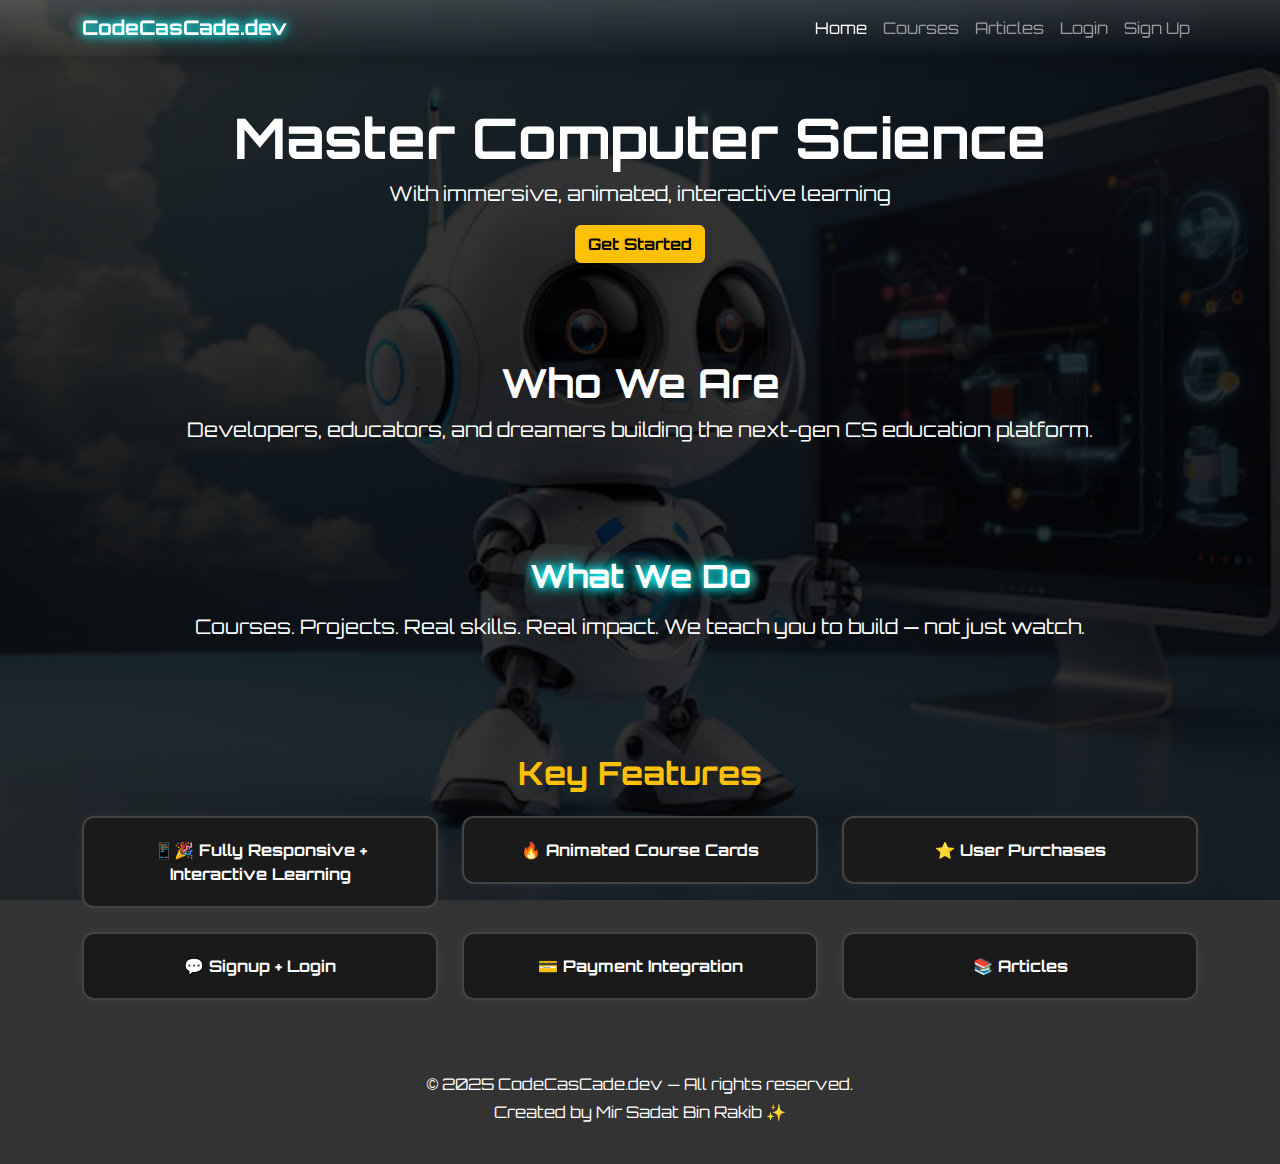
<file: index.html>
<!DOCTYPE html>
<html lang="en">

<head>
    <meta charset="UTF-8" />
    <meta name="viewport" content="width=device-width, initial-scale=1.0" />
    <title>CodeCasCade.dev</title>
    <link rel="stylesheet" href="https://cdn.jsdelivr.net/npm/bootstrap@5.3.3/dist/css/bootstrap.min.css" />
    <link rel="stylesheet" href="css/style.css" />
    <link href="https://fonts.googleapis.com/css2?family=Orbitron&display=swap" rel="stylesheet" />
    <style>
        body {
            background: url('./images/bannner.jpg') no-repeat center center fixed;
            background-size: cover;
            font-family: 'Orbitron', sans-serif;
            color: #fff;
        }

        .bg-overlay {
            background: rgba(0, 0, 0, 0.8);
            min-height: 100vh;
        }

        section,
        header,
        footer {
            background-color: transparent !important;
        }
    </style>
</head>

<body>
    <div class="bg-overlay">
        <!-- 🔥 Navbar -->
        <nav class="navbar navbar-expand-lg navbar-dark bg-gradient sticky-top shadow">
            <div class="container">
                <a class="navbar-brand fw-bold text-glow" href="#">CodeCasCade.dev</a>
                <button class="navbar-toggler" type="button" data-bs-toggle="collapse" data-bs-target="#navMenu">
                    <span class="navbar-toggler-icon"></span>
                </button>
                <div class="collapse navbar-collapse" id="navMenu">
                    <ul class="navbar-nav ms-auto">
                        <li class="nav-item"><a class="nav-link active" href="#">Home</a></li>
                        <li class="nav-item"><a class="nav-link" href="courses.html">Courses</a></li>
                        <li class="nav-item"><a class="nav-link" href="articles.html">Articles</a></li>
                        <li class="nav-item"><a class="nav-link" href="login.html">Login</a></li>
                        <li class="nav-item"><a class="nav-link" href="signup.html">Sign Up</a></li>
                    </ul>
                </div>
            </div>
        </nav>

        <!-- 💻 Hero Section -->
        <header class="text-center text-white py-5">
            <div class="container">
                <h1 class="display-4 fw-bold glow">Master Computer Science</h1>
                <p class="lead">With immersive, animated, interactive learning</p>
                <a href="signup.html" class="btn btn-warning fw-bold shadow">Get Started</a>
            </div>
        </header>

        <!-- 👾 Who We Are -->
        <section class="py-5 text-center">
            <div class="container">
                <h2 class="fw-bold display-6">Who We Are</h2>
                <p class="lead">Developers, educators, and dreamers building the next-gen CS education platform.</p>
            </div>
        </section>

        <!-- ⚡ What We Do -->
        <section class="py-5 text-center">
            <div class="container">
                <h2 class="fw-bold text-glow mb-3">What We Do</h2>
                <p class="lead">Courses. Projects. Real skills. Real impact. We teach you to build — not just watch.</p>
            </div>
        </section>

        <!-- 🚀 Features -->
        <section class="py-5 text-center">
            <div class="container">
                <h2 class="text-warning fw-bold mb-4">Key Features</h2>
                <div class="row g-4">
                    <div class="col-md-4">
                        <div class="feature-box glow-box">📱🎉 Fully Responsive + Interactive Learning</div>
                    </div>
                    <div class="col-md-4">
                        <div class="feature-box glow-box">🔥 Animated Course Cards</div>
                    </div>
                    <div class="col-md-4">
                        <div class="feature-box glow-box">⭐ User Purchases</div>
                    </div>
                    <div class="col-md-4">
                        <div class="feature-box glow-box">💬 Signup + Login</div>
                    </div>
                    <div class="col-md-4">
                        <div class="feature-box glow-box">💳 Payment Integration</div>
                    </div>
                    <div class="col-md-4">
                        <div class="feature-box glow-box">📚 Articles </div>
                    </div>
                </div>
            </div>
        </section>

        <!-- 👣 Footer -->
        <footer class="text-center py-4">
            <div class="container">
                <p class="mb-1">&copy; 2025 CodeCasCade.dev — All rights reserved.</p>
                <p>Created by Mir Sadat Bin Rakib ✨</p>
            </div>
        </footer>
    </div>

    <script src="https://cdn.jsdelivr.net/npm/bootstrap@5.3.3/dist/js/bootstrap.bundle.min.js"></script>
    <script src="js/script.js"></script>
</body>

</html>
</file>
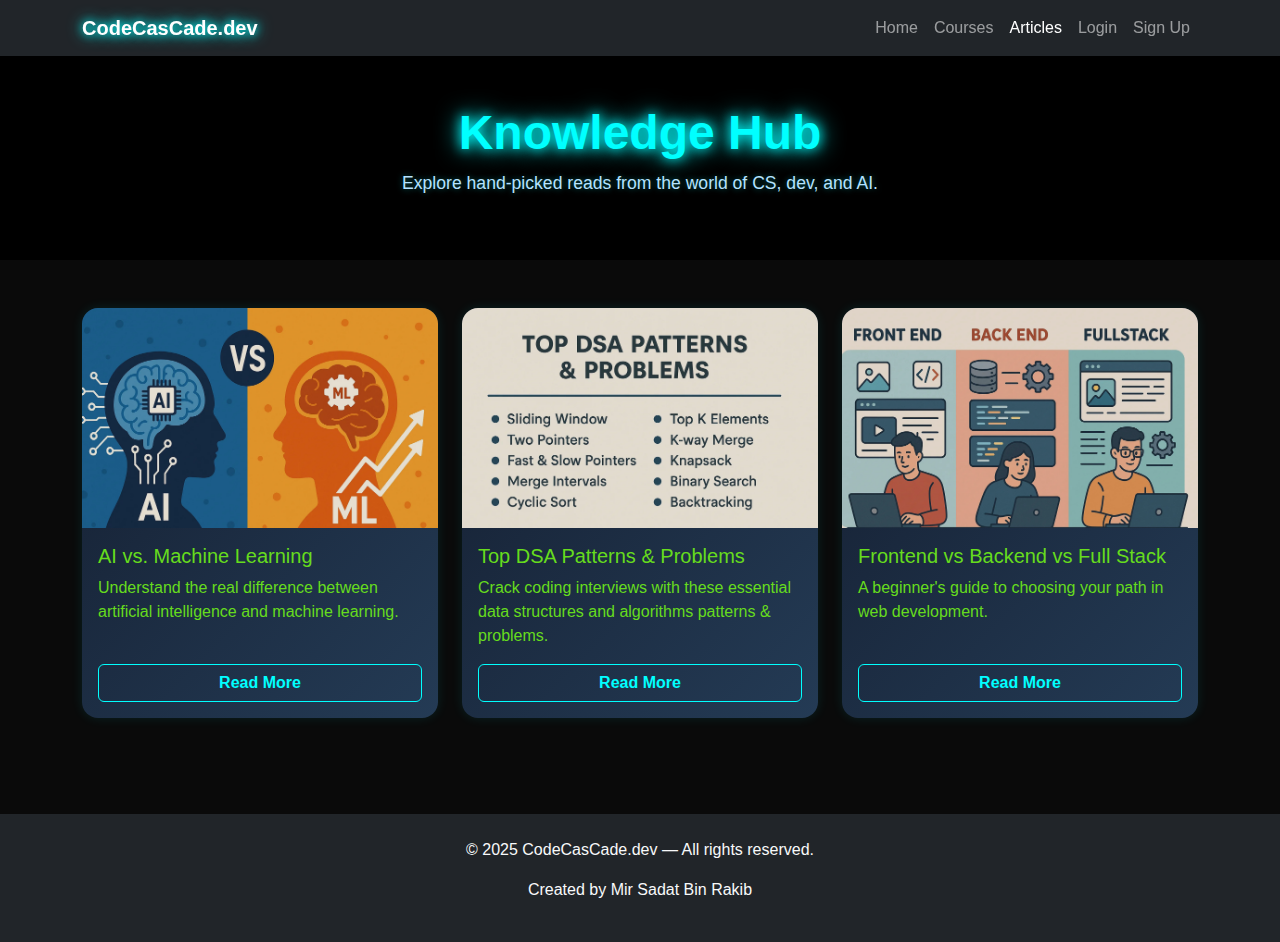
<file: articles.html>
<!DOCTYPE html>
<html lang="en">

<head>
    <meta charset="UTF-8" />
    <meta name="viewport" content="width=device-width, initial-scale=1.0" />
    <title>Articles - CodeCasCade.dev</title>
    <link rel="stylesheet" href="https://cdn.jsdelivr.net/npm/bootstrap@5.3.3/dist/css/bootstrap.min.css" />
    <link rel="stylesheet" href="css/style.css" />
    <style>
        body {
            background-color: #0a0a0a;
            font-family: 'Orbitron', sans-serif;
            color: #fff;
        }

        .section-title {
            color: #00ffff;
            text-shadow: 0 0 12px #0ff, 0 0 24px #0ff;
            animation: glowIn 1.5s ease-out forwards;
        }

        .subheading {
            font-size: 1.1rem;
            color: #b5e2ff;
            text-shadow: 0 0 6px rgba(0, 255, 255, 0.4);
            animation: fadeIn 2s ease-in-out;
        }

        @keyframes glowIn {
            0% {
                opacity: 0;
                transform: translateY(-15px);
                text-shadow: 0 0 0 transparent;
            }

            100% {
                opacity: 1;
                transform: translateY(0);
                text-shadow: 0 0 12px #0ff, 0 0 24px #0ff;
            }
        }

        @keyframes fadeIn {
            from {
                opacity: 0;
                transform: translateY(10px);
            }

            to {
                opacity: 1;
                transform: translateY(0);
            }
        }

        .article-card {
            border: none;
            border-radius: 16px;
            background: linear-gradient(135deg, #141E30, #243B55);
            color: #66dc1d;
            box-shadow: 0 0 12px rgba(0, 255, 255, 0.1);
            transition: all 0.3s ease-in-out;
            overflow: hidden;
            animation: fadeIn 1.5s ease forwards;
        }

        .article-card:hover {
            transform: scale(1.03);
            box-shadow: 0 0 25px rgba(0, 255, 255, 0.3);
        }

        .article-img {
            height: 220px;
            object-fit: cover;
            object-position: top;
            filter: brightness(0.9);
        }

        .btn-read {
            background-color: transparent;
            border: 1px solid #0ff;
            color: #0ff;
            font-weight: bold;
            transition: 0.3s;
        }

        .btn-read:hover {
            background-color: #0ff;
            color: black;
        }
    </style>
</head>

<body>

    <!-- Navbar -->
    <nav class="navbar navbar-expand-lg navbar-dark bg-dark sticky-top shadow">
        <div class="container">
            <a class="navbar-brand fw-bold text-glow" href="index.html">CodeCasCade.dev</a>
            <button class="navbar-toggler" type="button" data-bs-toggle="collapse" data-bs-target="#navMenu">
                <span class="navbar-toggler-icon"></span>
            </button>
            <div class="collapse navbar-collapse" id="navMenu">
                <ul class="navbar-nav ms-auto">
                    <li class="nav-item"><a class="nav-link" href="index.html">Home</a></li>
                    <li class="nav-item"><a class="nav-link" href="courses.html">Courses</a></li>
                    <li class="nav-item"><a class="nav-link active" href="#">Articles</a></li>
                    <li class="nav-item"><a class="nav-link" href="login.html">Login</a></li>
                    <li class="nav-item"><a class="nav-link" href="signup.html">Sign Up</a></li>
                </ul>
            </div>
        </div>
    </nav>

    <!-- Header -->
    <header class="py-5 text-center bg-black">
        <div class="container">
            <h1 class="display-5 fw-bold section-title">Knowledge Hub</h1>
            <p class="lead subheading mt-2">Explore hand-picked reads from the world of CS, dev, and AI.</p>
        </div>
    </header>

    <!-- Articles Section -->
    <section class="py-5">
        <div class="container">
            <div class="row g-4">

                <!-- Article 1 -->
                <div class="col-md-4">
                    <div class="card article-card h-100">
                        <img src="images/AI vs ML.jpg" class="card-img-top article-img" alt="AI vs ML" />
                        <div class="card-body d-flex flex-column">
                            <h5 class="card-title">AI vs. Machine Learning</h5>
                            <p class="card-text flex-grow-1">
                                Understand the real difference between artificial intelligence and machine learning.
                            </p>
                            <a href="#" class="btn btn-read w-100 mt-auto">Read More</a>
                        </div>
                    </div>
                </div>

                <!-- Article 2 -->
                <div class="col-md-4">
                    <div class="card article-card h-100">
                        <img src="images/DSA Patterns & Probs.jpg" class="card-img-top article-img"
                            alt="DSA Problems" />
                        <div class="card-body d-flex flex-column">
                            <h5 class="card-title">Top DSA Patterns & Problems</h5>
                            <p class="card-text flex-grow-1">
                                Crack coding interviews with these essential data structures and algorithms patterns &
                                problems.
                            </p>
                            <a href="#" class="btn btn-read w-100 mt-auto">Read More</a>
                        </div>
                    </div>
                </div>

                <!-- Article 3 -->
                <div class="col-md-4">
                    <div class="card article-card h-100">
                        <img src="images/FEBEFS.jpg" class="card-img-top article-img" alt="Web Dev Stack" />
                        <div class="card-body d-flex flex-column">
                            <h5 class="card-title">Frontend vs Backend vs Full Stack</h5>
                            <p class="card-text flex-grow-1">
                                A beginner's guide to choosing your path in web development.
                            </p>
                            <a href="#" class="btn btn-read w-100 mt-auto">Read More</a>
                        </div>
                    </div>
                </div>

            </div>
        </div>
    </section>

    <!-- Footer -->
    <footer class="text-center py-4 bg-dark text-light mt-5">
        <div class="container">
            <p>&copy; 2025 CodeCasCade.dev — All rights reserved.</p>
            <p>Created by Mir Sadat Bin Rakib</p>
        </div>
    </footer>

    <script src="https://cdn.jsdelivr.net/npm/bootstrap@5.3.3/dist/js/bootstrap.bundle.min.js"></script>
</body>

</html>
</file>
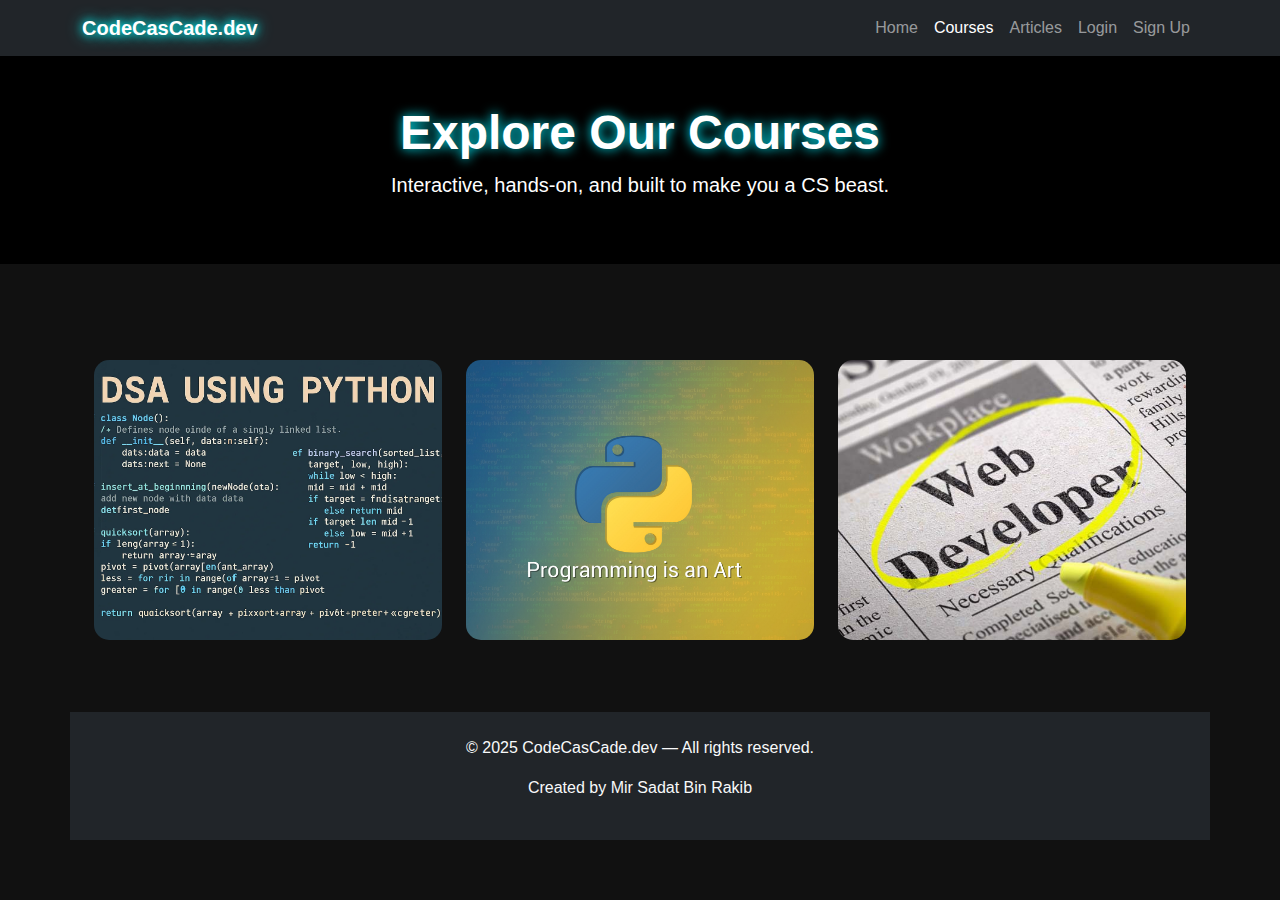
<file: courses.html>
<!DOCTYPE html>
<html lang="en">

<head>
    <meta charset="UTF-8" />
    <meta name="viewport" content="width=device-width, initial-scale=1.0" />
    <title>Courses - CodeCasCade.dev</title>
    <link rel="stylesheet" href="https://cdn.jsdelivr.net/npm/bootstrap@5.3.3/dist/css/bootstrap.min.css" />
    <link rel="stylesheet" href="css/style.css" />
    <style>
        body {
            background-color: #111;
            color: #fff;
        }

        .course-card {
            perspective: 1000px;
            transition: transform 0.3s ease-in-out;
        }

        .card-inner {
            transition: transform 0.6s;
            transform-style: preserve-3d;
            position: relative;
        }

        .course-card:hover .card-inner {
            transform: rotateY(180deg);
        }

        .card-front,
        .card-back {
            backface-visibility: hidden;
            border-radius: 15px;
            overflow: hidden;
            position: absolute;
            top: 0;
            left: 0;
            height: 100%;
            width: 100%;
        }

        .card-front img {
            object-fit: cover;
            height: 100%;
        }

        .card-front {
            z-index: 2;
        }

        .card-back {
            background: linear-gradient(135deg, #0f2027, #203a43, #2c5364);
            color: white;
            transform: rotateY(180deg);
            padding: 20px;
            display: flex;
            flex-direction: column;
            justify-content: center;
        }

        .glow-btn {
            background-color: #00f2ff;
            border: none;
            color: #000;
            font-weight: bold;
            box-shadow: 0 0 10px #00f2ff, 0 0 20px #00f2ff;
        }

        .glow-btn:hover {
            background-color: #0ff;
            box-shadow: 0 0 20px #0ff;
        }

        .section-title {
            text-shadow: 0 0 12px #00f2ff;
        }
    </style>
</head>

<body>

    <!-- Navbar -->
    <nav class="navbar navbar-expand-lg navbar-dark bg-dark sticky-top shadow">
        <div class="container">
            <a class="navbar-brand fw-bold text-glow" href="index.html">CodeCasCade.dev</a>
            <button class="navbar-toggler" type="button" data-bs-toggle="collapse" data-bs-target="#navMenu">
                <span class="navbar-toggler-icon"></span>
            </button>
            <div class="collapse navbar-collapse" id="navMenu">
                <ul class="navbar-nav ms-auto">
                    <li class="nav-item"><a class="nav-link" href="index.html">Home</a></li>
                    <li class="nav-item"><a class="nav-link active" href="#">Courses</a></li>
                    <li class="nav-item"><a class="nav-link" href="articles.html">Articles</a></li>
                    <li class="nav-item"><a class="nav-link" href="login.html">Login</a></li>
                    <li class="nav-item"><a class="nav-link" href="signup.html">Sign Up</a></li>
                </ul>
            </div>
        </div>
    </nav>

    <!-- Page Header -->
    <header class="text-center text-white py-5 bg-black">
        <div class="container">
            <h1 class="display-5 fw-bold section-title">Explore Our Courses</h1>
            <p class="lead">Interactive, hands-on, and built to make you a CS beast.</p>
        </div>
    </header>
    <!-- Course Cards -->
    <section class="py-5">
        <div class="container">
            <div class="row g-4 justify-content-center">
                <!-- Course Cards -->
                <section class="py-5">
                    <div class="container">
                        <div class="row g-4 justify-content-center">

                            <!-- Course Card: DSA -->
                            <div class="col-md-4">
                                <div class="course-card">
                                    <div class="card-inner" style="height: 280px;"> <!-- Increased height -->
                                        <div class="card-front">
                                            <img src="images/DSA.jpeg" class="w-100 rounded" alt="DSA"
                                                style="height: 100%; object-fit: cover; object-position: top;" />
                                        </div>
                                        <div class="card-back text-center">
                                            <h5>Data Structures & Algorithms</h5>
                                            <p>Master recursion, sorting, trees, graphs, and problem solving like a pro.
                                            </p>
                                            <a href="payment.html" class="btn glow-btn mt-3">Enroll Now</a>
                                        </div>
                                    </div>
                                </div>
                            </div>


                            <!-- Course Card: Python -->
                            <div class="col-md-4">
                                <div class="course-card">
                                    <div class="card-inner" style="height: 280px;">
                                        <div class="card-front">
                                            <img src="\images\Python.jpg" class="w-100 rounded" alt="Python">
                                        </div>
                                        <div class="card-back text-center">
                                            <h5>Python Programming</h5>
                                            <p>Learn Python from scratch. Build real apps and automate everything.</p>
                                            <a href="payment.html" class="btn glow-btn mt-3">Enroll Now</a>
                                        </div>
                                    </div>
                                </div>
                            </div>

                            <!-- Course Card: Full Stack -->
                            <div class="col-md-4">
                                <div class="course-card">
                                    <div class="card-inner" style="height: 280px;">
                                        <div class="card-front">
                                            <img src="\images\Web-Development.jpg" class="w-100 rounded"
                                                alt="Full Stack">
                                        </div>
                                        <div class="card-back text-center">
                                            <h5>Full Stack Development</h5>
                                            <p>From HTML/CSS to Node.js and MongoDB. Build and deploy your own apps.</p>
                                            <a href="payment.html" class="btn glow-btn mt-3">Enroll Now</a>
                                        </div>
                                    </div>
                                </div>
                            </div>

                        </div>
                    </div>
                </section>



                <!-- Footer -->
                <footer class="text-center py-4 bg-dark text-light">
                    <div class="container">
                        <p>&copy; 2025 CodeCasCade.dev — All rights reserved.</p>
                        <p>Created by Mir Sadat Bin Rakib</p>
                    </div>
                </footer>

                <script src="https://cdn.jsdelivr.net/npm/bootstrap@5.3.3/dist/js/bootstrap.bundle.min.js"></script>
</body>

</html>
</file>
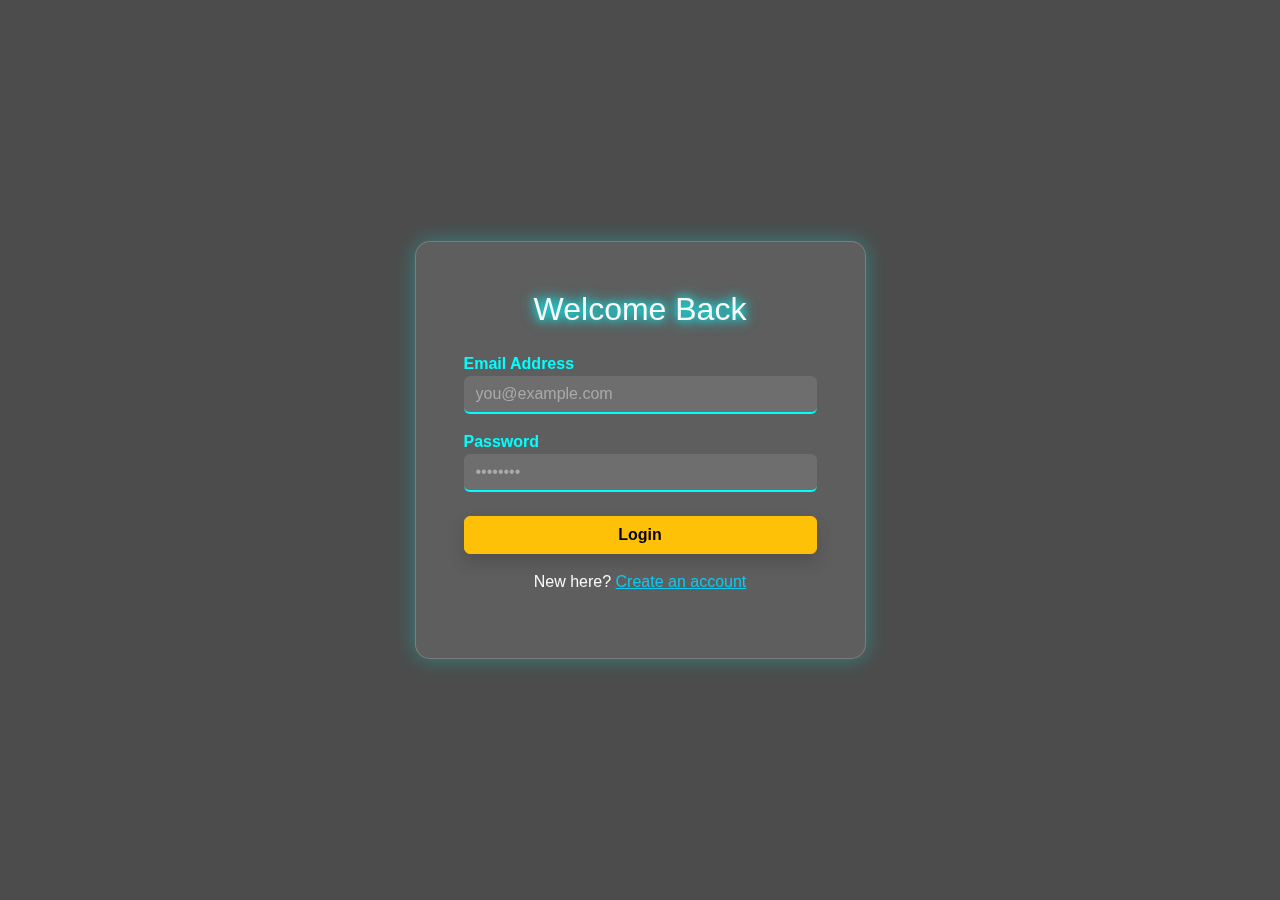
<file: login.html>
<!DOCTYPE html>
<html lang="en">

<head>
    <meta charset="UTF-8" />
    <meta name="viewport" content="width=device-width, initial-scale=1.0" />
    <title>Login - CodeCasCade.dev</title>
    <link rel="stylesheet" href="https://cdn.jsdelivr.net/npm/bootstrap@5.3.3/dist/css/bootstrap.min.css" />
    <link rel="stylesheet" href="css/style.css" />
    <style>
        body {
            background: url('https://images.unsplash.com/photo-1626178793921-bb506be0ebf2?auto=format&fit=crop&w=1950&q=80') no-repeat center center fixed;
            background-size: cover;
            overflow-x: hidden;
        }

        .login-overlay {
            background: rgba(0, 0, 0, 0.7);
            min-height: 100vh;
        }

        .login-box {
            background-color: rgba(255, 255, 255, 0.1);
            border: 1px solid rgba(255, 255, 255, 0.2);
            backdrop-filter: blur(10px);
            box-shadow: 0 0 20px rgba(0, 255, 255, 0.3);
            border-radius: 15px;
        }

        .form-control {
            background: rgba(255, 255, 255, 0.1);
            border: none;
            border-bottom: 2px solid #0ff;
            color: #fff;
        }

        .form-control::placeholder {
            color: #aaa;
        }

        .form-control:focus {
            box-shadow: 0 0 10px #0ff;
            border-color: #0ff;
        }

        label {
            color: #0ff;
            font-weight: bold;
        }
    </style>
</head>

<body>

    <div class="login-overlay d-flex align-items-center justify-content-center">
        <div class="container">
            <div class="row justify-content-center">
                <div class="col-md-5">
                    <div class="login-box p-5 text-light">
                        <h2 class="text-center mb-4 text-glow">Welcome Back</h2>
                        <form>
                            <div class="mb-3">
                                <label for="email">Email Address</label>
                                <input type="email" id="email" class="form-control" placeholder="you@example.com"
                                    required>
                            </div>
                            <div class="mb-4">
                                <label for="password">Password</label>
                                <input type="password" id="password" class="form-control" placeholder="••••••••"
                                    required>
                            </div>
                            <button type="submit" class="btn btn-warning w-100 fw-bold shadow">Login</button>
                            <p class="mt-3 text-center">New here? <a href="signup.html" class="text-info">Create an
                                    account</a></p>
                        </form>
                    </div>
                </div>
            </div>
        </div>
    </div>

    <script src="https://cdn.jsdelivr.net/npm/bootstrap@5.3.3/dist/js/bootstrap.bundle.min.js"></script>
</body>

</html>
</file>
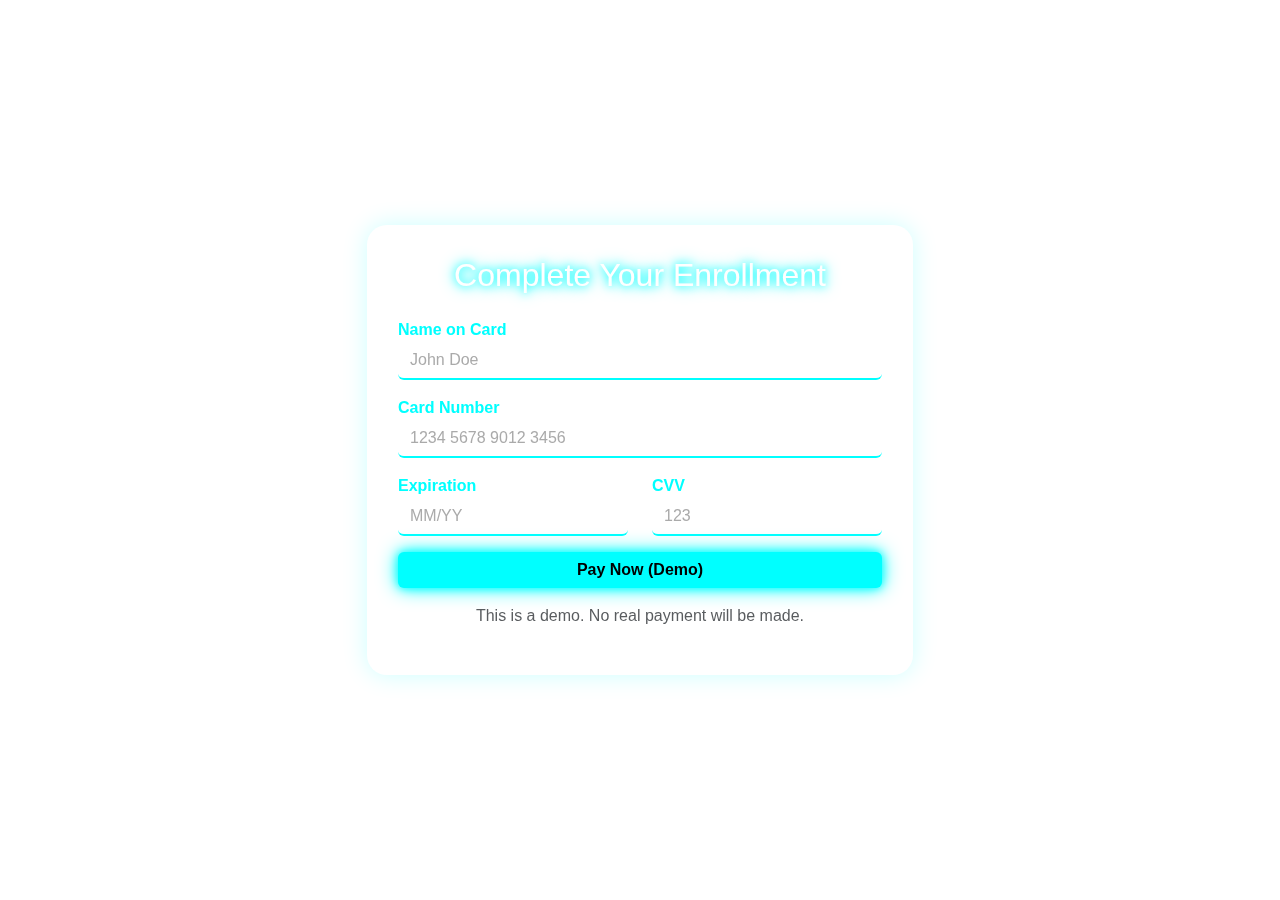
<file: payment.html>
<!DOCTYPE html>
<html lang="en">

<head>
    <meta charset="UTF-8" />
    <meta name="viewport" content="width=device-width, initial-scale=1.0" />
    <title>Payment - CodeCasCade.dev</title>
    <link rel="stylesheet" href="https://cdn.jsdelivr.net/npm/bootstrap@5.3.3/dist/css/bootstrap.min.css" />
    <link rel="stylesheet" href="css/style.css" />
    <style>
        body {
            background: url('https://images.unsplash.com/photo-1656165224410-46fb396349e3?auto=format&fit=crop&w=1950&q=80') no-repeat center center fixed;
            background-size: cover;
            font-family: 'Orbitron', sans-serif;
        }

        .glass-card {
            background-color: rgba(255, 255, 255, 0.05);
            backdrop-filter: blur(12px);
            border-radius: 20px;
            padding: 30px;
            border: 1px solid rgba(255, 255, 255, 0.1);
            box-shadow: 0 0 25px rgba(0, 255, 255, 0.2);
            color: white;
        }

        label {
            color: #0ff;
            font-weight: bold;
        }

        .form-control {
            background-color: rgba(255, 255, 255, 0.05);
            border: none;
            border-bottom: 2px solid #0ff;
            color: white;
        }

        .form-control::placeholder {
            color: #aaa;
        }

        .form-control:focus {
            outline: none;
            box-shadow: 0 0 10px #0ff;
            border-color: #0ff;
        }

        .neon-btn {
            background-color: #0ff;
            color: #000;
            font-weight: bold;
            box-shadow: 0 0 10px #0ff, 0 0 20px #0ff;
            border: none;
            transition: all 0.3s ease-in-out;
        }

        .neon-btn:hover {
            background-color: #0cf;
            box-shadow: 0 0 20px #0cf, 0 0 30px #0cf;
        }
    </style>
</head>

<body class="d-flex align-items-center justify-content-center min-vh-100">

    <div class="container">
        <div class="row justify-content-center">
            <div class="col-md-6">
                <div class="glass-card">
                    <h2 class="text-center mb-4 text-glow">Complete Your Enrollment</h2>
                    <form>
                        <div class="mb-3">
                            <label>Name on Card</label>
                            <input type="text" class="form-control" placeholder="John Doe" required />
                        </div>
                        <div class="mb-3">
                            <label>Card Number</label>
                            <input type="text" class="form-control" placeholder="1234 5678 9012 3456" required />
                        </div>
                        <div class="row">
                            <div class="col-md-6 mb-3">
                                <label>Expiration</label>
                                <input type="text" class="form-control" placeholder="MM/YY" required />
                            </div>
                            <div class="col-md-6 mb-3">
                                <label>CVV</label>
                                <input type="text" class="form-control" placeholder="123" required />
                            </div>
                        </div>
                        <button type="submit" class="btn neon-btn w-100">Pay Now (Demo)</button>
                        <p class="text-muted text-center mt-3">This is a demo. No real payment will be made.</p>
                    </form>
                </div>
            </div>
        </div>
    </div>

    <script src="https://cdn.jsdelivr.net/npm/bootstrap@5.3.3/dist/js/bootstrap.bundle.min.js"></script>
</body>

</html>
</file>
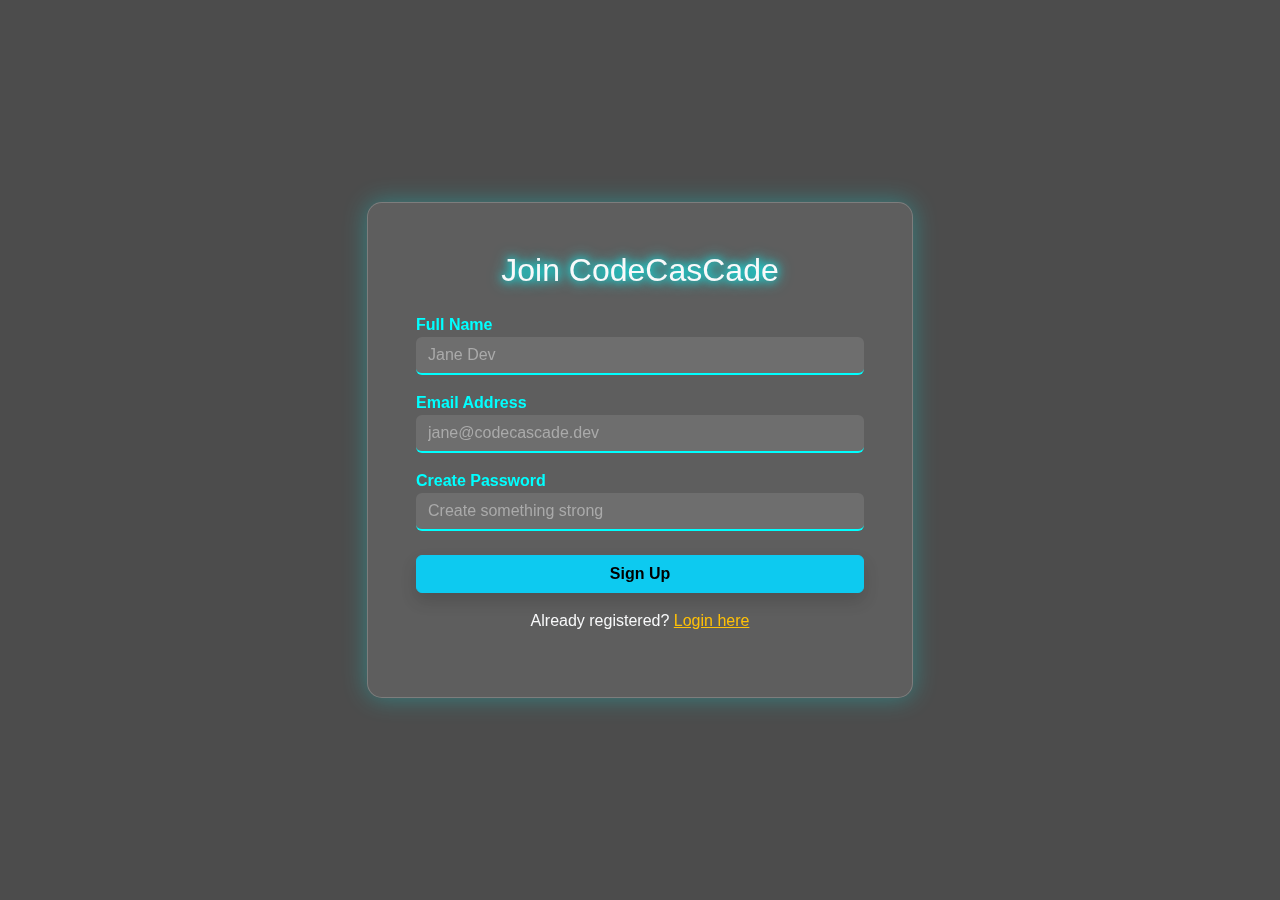
<file: signup.html>
<!DOCTYPE html>
<html lang="en">

<head>
    <meta charset="UTF-8" />
    <meta name="viewport" content="width=device-width, initial-scale=1.0" />
    <title>Sign Up - CodeCasCade.dev</title>
    <link rel="stylesheet" href="https://cdn.jsdelivr.net/npm/bootstrap@5.3.3/dist/css/bootstrap.min.css" />
    <link rel="stylesheet" href="css/style.css" />
    <style>
        body {
            background: url('https://images.unsplash.com/photo-1634021461978-d8f328e0eaf6?auto=format&fit=crop&w=1950&q=80') no-repeat center center fixed;
            background-size: cover;
        }

        .signup-overlay {
            background: rgba(0, 0, 0, 0.7);
            min-height: 100vh;
        }

        .signup-box {
            background-color: rgba(255, 255, 255, 0.1);
            border: 1px solid rgba(255, 255, 255, 0.2);
            backdrop-filter: blur(10px);
            box-shadow: 0 0 25px rgba(0, 255, 255, 0.3);
            border-radius: 15px;
        }

        .form-control {
            background: rgba(255, 255, 255, 0.1);
            border: none;
            border-bottom: 2px solid #0ff;
            color: #fff;
        }

        .form-control::placeholder {
            color: #aaa;
        }

        .form-control:focus {
            box-shadow: 0 0 10px #0ff;
            border-color: #0ff;
        }

        label {
            color: #0ff;
            font-weight: bold;
        }
    </style>
</head>

<body>

    <div class="signup-overlay d-flex align-items-center justify-content-center">
        <div class="container">
            <div class="row justify-content-center">
                <div class="col-md-6">
                    <div class="signup-box p-5 text-light">
                        <h2 class="text-center mb-4 text-glow">Join CodeCasCade</h2>
                        <form>
                            <div class="mb-3">
                                <label for="name">Full Name</label>
                                <input type="text" id="name" class="form-control" placeholder="Jane Dev" required>
                            </div>
                            <div class="mb-3">
                                <label for="email">Email Address</label>
                                <input type="email" id="email" class="form-control" placeholder="jane@codecascade.dev"
                                    required>
                            </div>
                            <div class="mb-4">
                                <label for="password">Create Password</label>
                                <input type="password" id="password" class="form-control"
                                    placeholder="Create something strong" required>
                            </div>
                            <button type="submit" class="btn btn-info w-100 fw-bold shadow">Sign Up</button>
                            <p class="mt-3 text-center">Already registered? <a href="login.html"
                                    class="text-warning">Login here</a></p>
                        </form>
                    </div>
                </div>
            </div>
        </div>
    </div>

    <script src="https://cdn.jsdelivr.net/npm/bootstrap@5.3.3/dist/js/bootstrap.bundle.min.js"></script>
</body>

</html>
</file>
<file: css/style.css>
/* css/style.css */

body {
    font-family: 'Orbitron', sans-serif;
    scroll-behavior: smooth;
}

.hero-section {
    background-attachment: fixed;
    background-size: cover;
    color: white;
    padding-top: 6rem;
    padding-bottom: 6rem;
    text-shadow: 2px 2px 8px #000;
}

.text-glow {
    text-shadow: 0 0 8px #0ff, 0 0 16px #0ff;
}

.glow {
    animation: glow 1.5s ease-in-out infinite alternate;
}

@keyframes glow {
    from {
        text-shadow: 0 0 10px #f0f, 0 0 20px #f0f;
    }

    to {
        text-shadow: 0 0 20px #ff0, 0 0 30px #ff0;
    }
}

.bg-gradient {
    background: linear-gradient(120deg, #1f1f1f, #0f0c29, #302b63, #24243e);
}

.feature-box {
    padding: 20px;
    background: #1a1a1a;
    border: 2px solid #444;
    color: #fff;
    border-radius: 12px;
    font-weight: bold;
    box-shadow: 0 0 12px rgba(255, 255, 255, 0.05);
    transition: all 0.3s ease;
}

.feature-box:hover {
    transform: scale(1.05);
    box-shadow: 0 0 25px #00f2ff;
}

.glow-box {
    animation: float-glow 2.5s ease-in-out infinite;
}

@keyframes float-glow {

    0%,
    100% {
        transform: translateY(0px);
    }

    50% {
        transform: translateY(-6px);
    }
}
</file>
